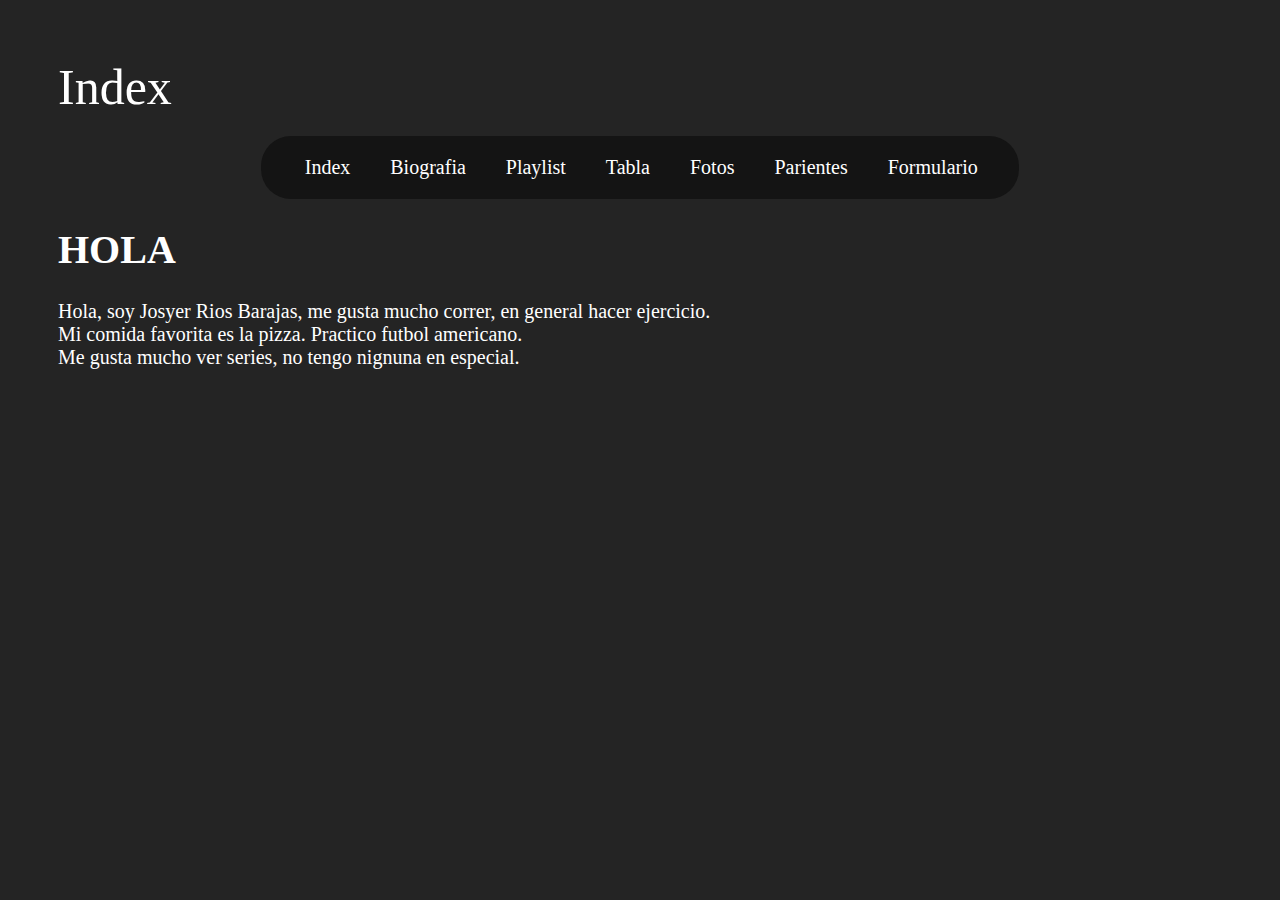
<file: index.html>
<!DOCTYPE html>
<html lang="en">
<head>
    <link rel="stylesheet" href="style.css">
    <meta charset="UTF-8">
    <meta name="viewport" content="width=device-width, initial-scale=1.0">
    <tittle>Index</tittle>
    </head>
    <body>
        <div class="links">
            <center>
                <ul>
                    <li><a href="index.html">Index</a></li>
                    <li><a href="biografia.html">Biografia</a></li>
                    <li><a href="music.html">Playlist</a></li>
                    <li><a href="tabla.html">Tabla</a></li>
                    <li><a href="fotos.html">Fotos</a></li>
                    <li><a href="Parientes.html">Parientes</a></li>
                    <li><a href="formulario.html">Formulario</a></li>
                </ul>
            </center>
        </div>
        <h1>HOLA</h1>
        <p>Hola, soy Josyer Rios Barajas, me gusta mucho correr, en general hacer ejercicio. <br>Mi comida favorita es la pizza.
            Practico futbol americano. <br> Me gusta mucho ver series, no tengo nignuna en especial.
        </p>
    </body>
</html>
</file>
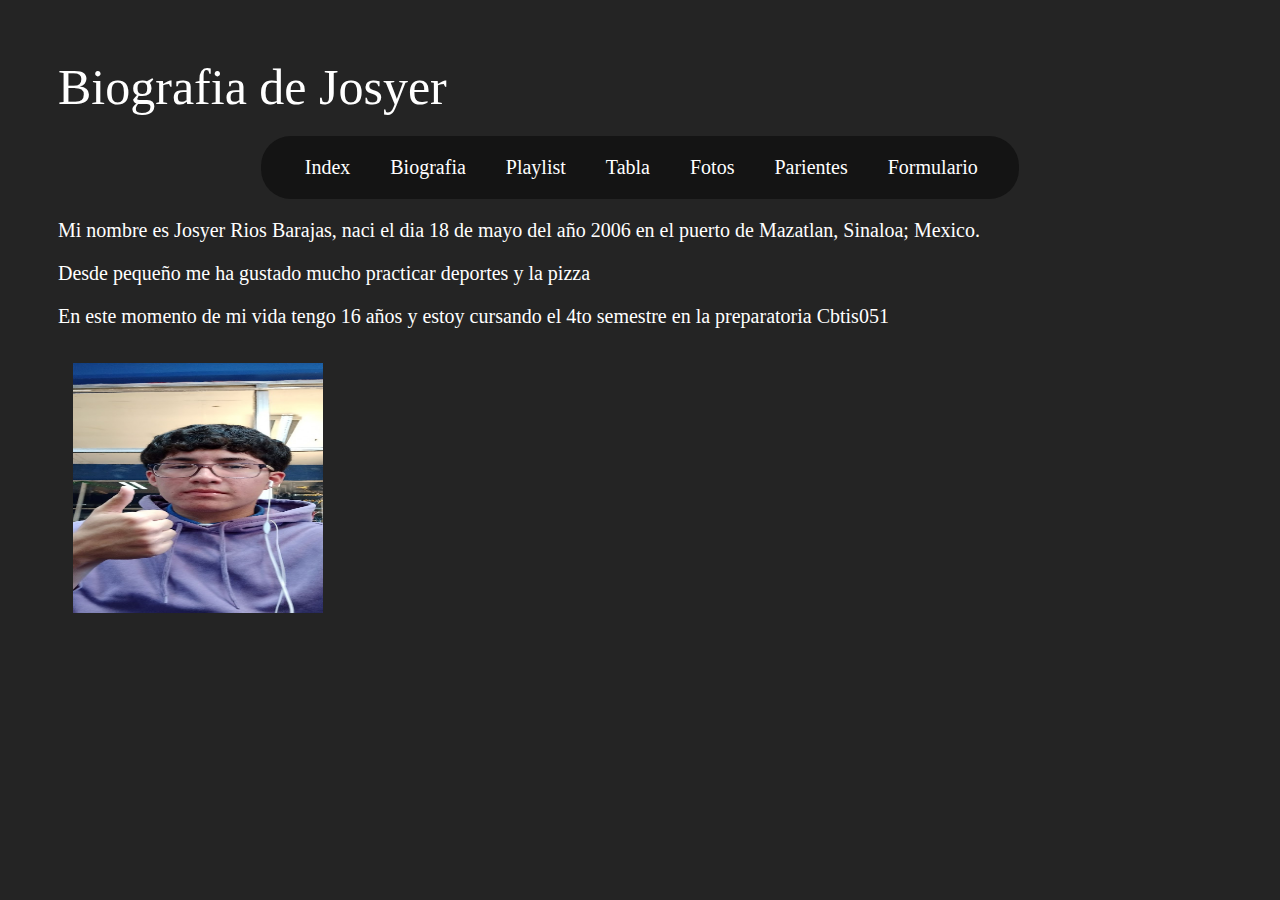
<file: biografia.html>
<!DOCTYPE html>
<html>
<head>
    <link rel="stylesheet" href="style.css">
    <meta charset="UTF-8">
    <meta name="viewport" content="width=device-width, initial-scale=1.0">
    <tittle>Biografia de Josyer</tittle>
</head>
<body>
    <div class="links">
            <center>
                <ul>
                    <li><a href="index.html">Index</a></li>
                    <li><a href="biografia.html">Biografia</a></li>
                    <li><a href="music.html">Playlist</a></li>
                    <li><a href="tabla.html">Tabla</a></li>
                    <li><a href="fotos.html">Fotos</a></li>
                    <li><a href="Parientes.html">Parientes</a></li>
                    <li><a href="formulario.html">Formulario</a></li>
                </ul>
            </center>
        </div>
    <p>Mi nombre es Josyer Rios Barajas, naci el dia 18 de mayo del año 2006 en el puerto de Mazatlan, Sinaloa; Mexico.</p>
    <p>Desde pequeño me ha gustado mucho practicar deportes y la pizza</p>
    <p>En este momento de mi vida tengo 16 años y estoy cursando el 4to semestre en la preparatoria Cbtis051</p>
    <img src="img/pendejin.jpg" class="fotomia">
</body>
</html>
</file>
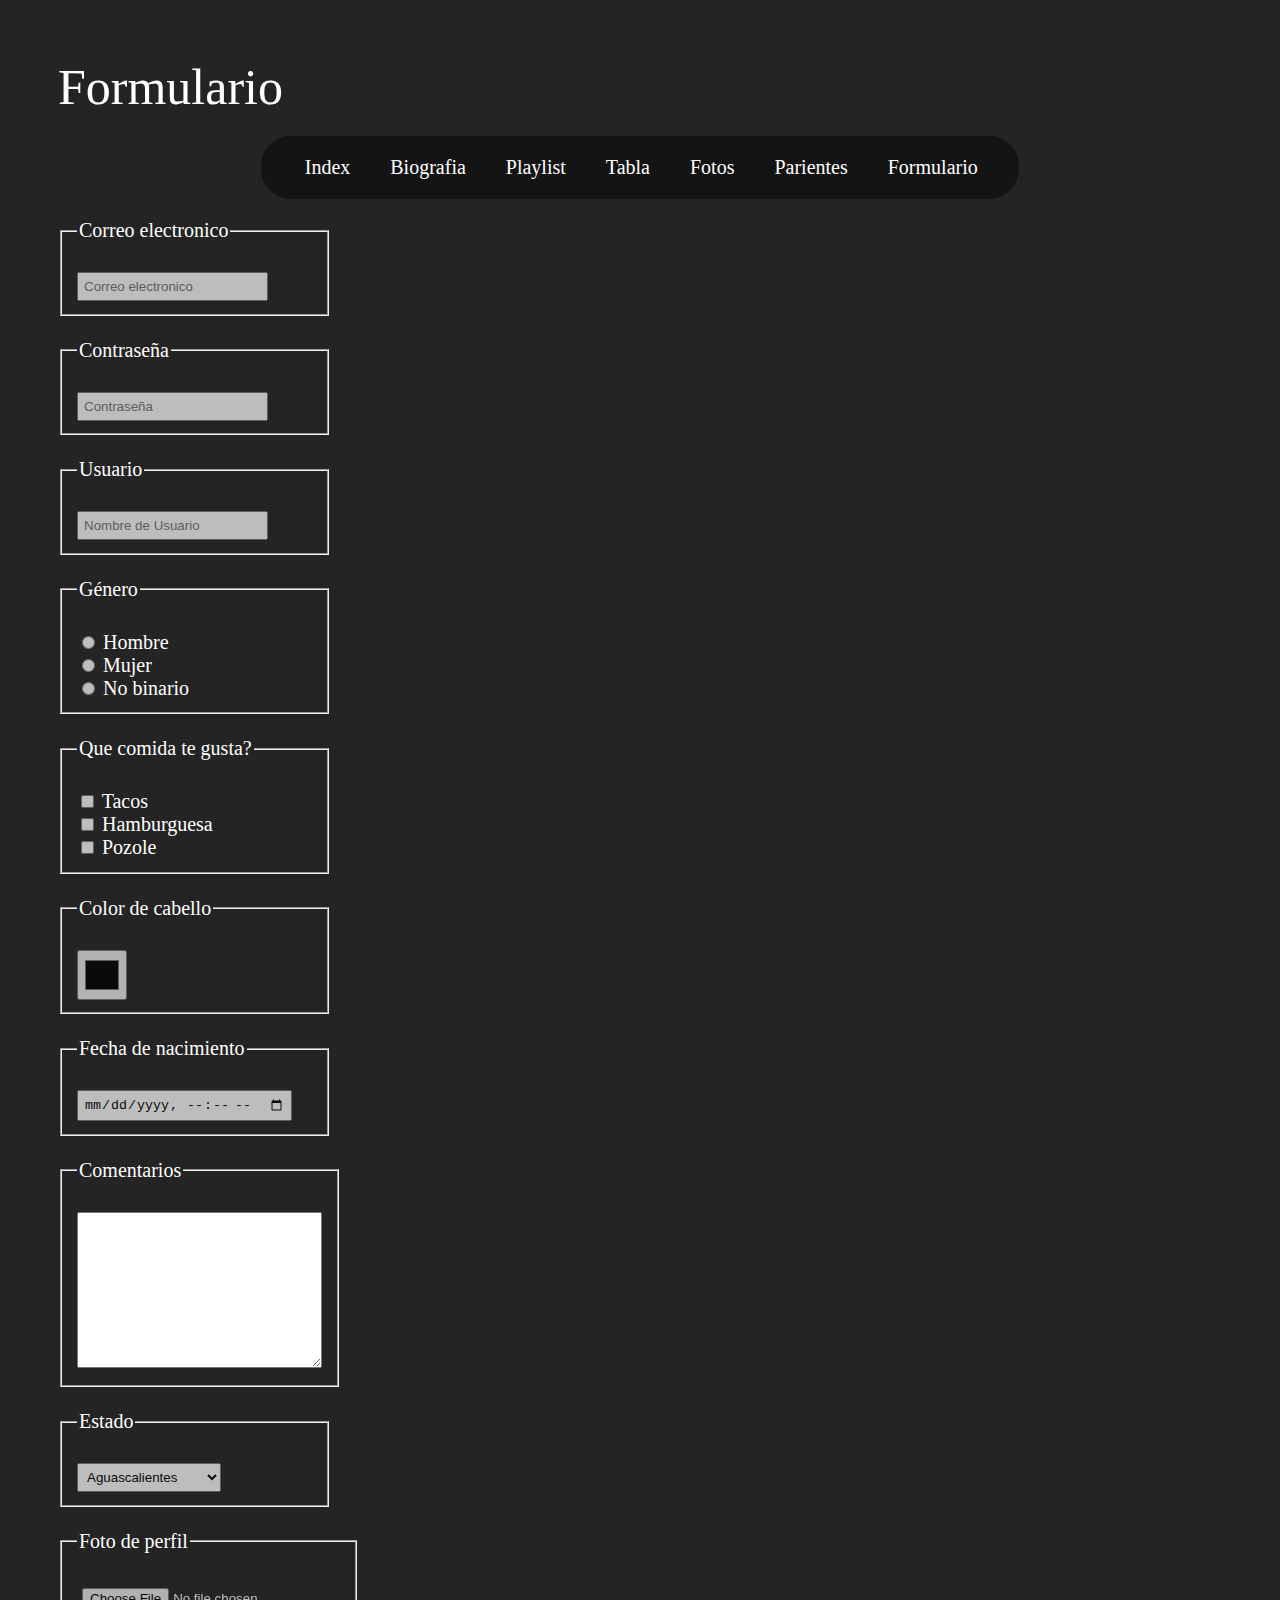
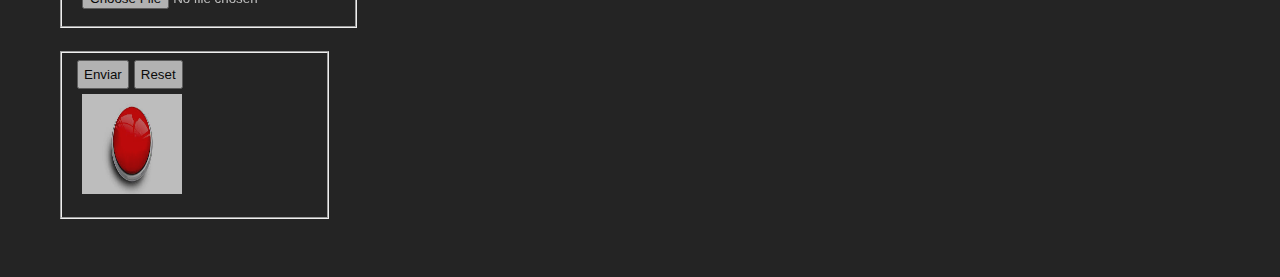
<file: formulario.html>
<!DOCTYPE html>
<html lang="en">
<head>
    <link rel="stylesheet" href="style_formulario.css">
    <meta charset="UTF-8">
    <meta name="viewport" content="width=device-width, initial-scale=1.0">
    <tittle>Formulario</tittle>
</head>
<body>
    <div class="links">
            <center>
                <ul>
                    <li><a href="index.html">Index</a></li>
                    <li><a href="biografia.html">Biografia</a></li>
                    <li><a href="music.html">Playlist</a></li>
                    <li><a href="tabla.html">Tabla</a></li>
                    <li><a href="fotos.html">Fotos</a></li>
                    <li><a href="Parientes.html">Parientes</a></li>
                    <li><a href="formulario.html">Formulario</a></li>
                </ul>
            </center>
        </div>
    <div class="formulario">
        <form action="mailto:21325050510245@cbtis051.edu.mx" method="post" enctype="text/plain">
        <fieldset>
            <legend>Correo electronico</legend> <br>
        <input type="email" placeholder="Correo electronico" name="email" class="correo" requerid value>
        </fieldset>
        <br>
        <fieldset>
            <legend>Contraseña</legend> <br>
        <input type="password" placeholder="Contraseña" name="password" class="contraseña" required value>
        </fieldset>
        <br>
        <fieldset>
            <legend>Usuario</legend> <br>
        <input type="text" placeholder="Nombre de Usuario" name="username" class="usuario" required value>
        </fieldset>
        <br>
        <fieldset>
        <legend>Género</legend> <br>
        <input type="radio" id="hombre" name="Genero_hombre" value="Hombre">
        <label for="hombre">Hombre</label>
        <br>
        <input type="radio" id="mujer" name="Genero_mujer" value="Mujer">
        <label for="mujer">Mujer</label>
        <br>
        <input type="radio" id="nobinario" name="Genero_nobinario" value="Nobinario">
        <label for="nobinario">No binario</label>
        </fieldset>
        <br>
        <fieldset>
        <legend>Que comida te gusta?</legend> <br>
        <input type="checkbox" id="tacos" name="Comida_tacos" value="Tacos">
        <label for="tacos">Tacos</label>
        <br>
        <input type="checkbox" id="hamburguesa" name="Comida_hamburguesa" value="Hamburguesa">
        <label for="hamburguesa">Hamburguesa</label>
        <br>
        <input type="checkbox" id="pozole" name="Comida_pozole" value="Pozole">
        <label for="pozole">Pozole</label>
        </fieldset>
        <br>
        <fieldset>
            <legend>Color de cabello</legend> <br>
        <input type="color" id="color" name="Color_cabello" value="Color">
        </fieldset> <br>
        <fieldset>
            <legend>Fecha de nacimiento</legend> <br>
        <input type="datetime-local" id="fecha" name="Fecha_nacimiento" value="Fecha">
        </fieldset> <br>
        <fieldset>
            <legend>Comentarios</legend> <br>
        <textarea name="Comentarios" id="comentarios" cols="28.9" rows="10"></textarea>
        </fieldset> <br>
        <fieldset>
            <legend>Estado</legend> <br>
            <select name="Estados" id="estados">
                <option value="Aguascalientes">Aguascalientes</option>
                <option value="Baja California">Baja California</option>
                <option value="Baja California Sur">Baja California Sur</option>
                <option value="Campeche">Campeche</option>
                <option value="Coahuila">Coahuila</option>
                <option value="Colima">Colima</option>
                <option value="Chiapas">Chiapas</option>
                <option value="Chiahuahua">Chihuahua</option>
                <option value="Durango">Durango</option>
                <option value="Distrito Federal">Distrito Federal</option>
                <option value="Guanajuato">Guanajuato</option>
                <option value="Guerrero">Guerrero</option>
                <option value="Hidalgo">Hidalgo</option>
                <option value="Jalisco">Jalisco</option>
                <option value="Mexico">México</option>
                <option value="Michoacan">Michoacán</option>
                <option value="Morelos">Morelos</option>
                <option value="Nayarit">Nayarit</option>
                <option value="Nuevo">Nuevo León</option>
                <option value="Oaxaca">Oaxaca</option>
                <option value="Puebla">Puebla</option>
                <option value="Querétaro">Querétaro</option>
                <option value="Quintana Roo">Quintana Roo</option>
                <option value="San Luis Potosí">San Luis Potosí</option>
                <option value="Sinaloa">Sinaloa</option>
                <option value="sonora">Sonora</option>
                <option value="Tabasco">Tabasco</option>
                <option value="Tamaulipas">Tamaulipas</option>
                <option value="Tlaxcala">Tlaxcala</option>
                <option value="Veracruz">Veracruz</option>
                <option value="Yucatán">Yucatán</option>
                <option value="Zacatecas">Zacatecas</option>
            </select>
        </fieldset> <br>
        <fieldset>
            <legend><label for="foto_perfil">Foto de perfil</label></legend> <br>
            <input type="file" id="foto_perfil" name="Foto_de_perfil" value="Foto_perfil">
        </fieldset>
        <br>
        <fieldset>
            <input type="submit" id="enviar" name="Boton_enviar" value="Enviar">
            <input type="reset" id="reset" name="Boton_reset" value="Reset"> <br>
            <input type="image" id="imagen" name="Boton_imagen" value="Imagen" src="img/fotos_formulario/boton.jpg">
        </fieldset>
        </form>
    </div> 
</body>
</html>
</file>
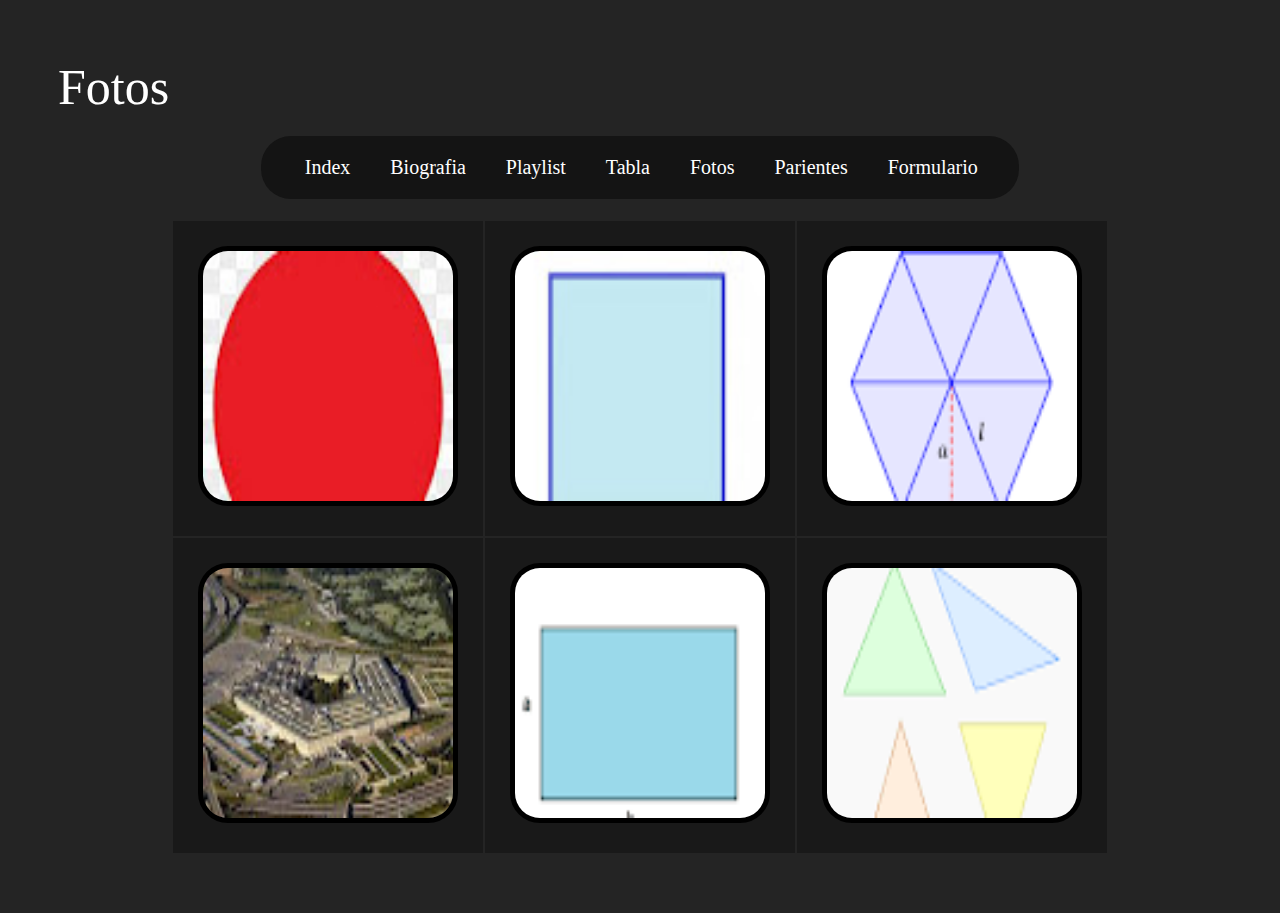
<file: fotos.html>
<!DOCTYPE html>
<html lang="en">
<head>
    <link rel="stylesheet" href="style.css">
    <meta charset="UTF-8">
    <meta name="viewport" content="width=device-width, initial-scale=1.0">
    <tittle>Fotos</tittle>
</head>
<body>
    <div class="links">
            <center>
                <ul>
                    <li><a href="index.html">Index</a></li>
                    <li><a href="biografia.html">Biografia</a></li>
                    <li><a href="music.html">Playlist</a></li>
                    <li><a href="tabla.html">Tabla</a></li>
                    <li><a href="fotos.html">Fotos</a></li>
                    <li><a href="Parientes.html">Parientes</a></li>
                    <li><a href="formulario.html">Formulario</a></li>
                </ul>
            </center>
        </div>
    <div>
        <table align="center">
            <tr>
                <td id="nada">
                    <a href="img/fotos/circulo.jpg."><img src="img/fotos/circulo.jpg"></a>
                </td>
                <td id="nada">
                    <a href="img/fotos/cuadrado.jpg"><img src="img/fotos/cuadrado.jpg"></a>
                </td>
                <td id="nada">
                    <a href="img/fotos/hexagono.png"><img src="img/fotos/hexagono.png"></a>
                </td>
            </tr>
            <tr>
                <td id="nada">
                    <a href="img/fotos/pentagono.jpg"><img src="img/fotos/pentagono.jpg"></a>
                </td>
                <td id="nada">
                    <a href="img/fotos/rectangulo.png"><img src="img/fotos/rectangulo.png"></a>
                </td>
                <td id="nada">
                    <a href="img/fotos/triangulo.png"><img src="img/fotos/triangulo.png"></a>
                </td>
            </tr>
        </table>
    </div>
</body>
</html>
</file>
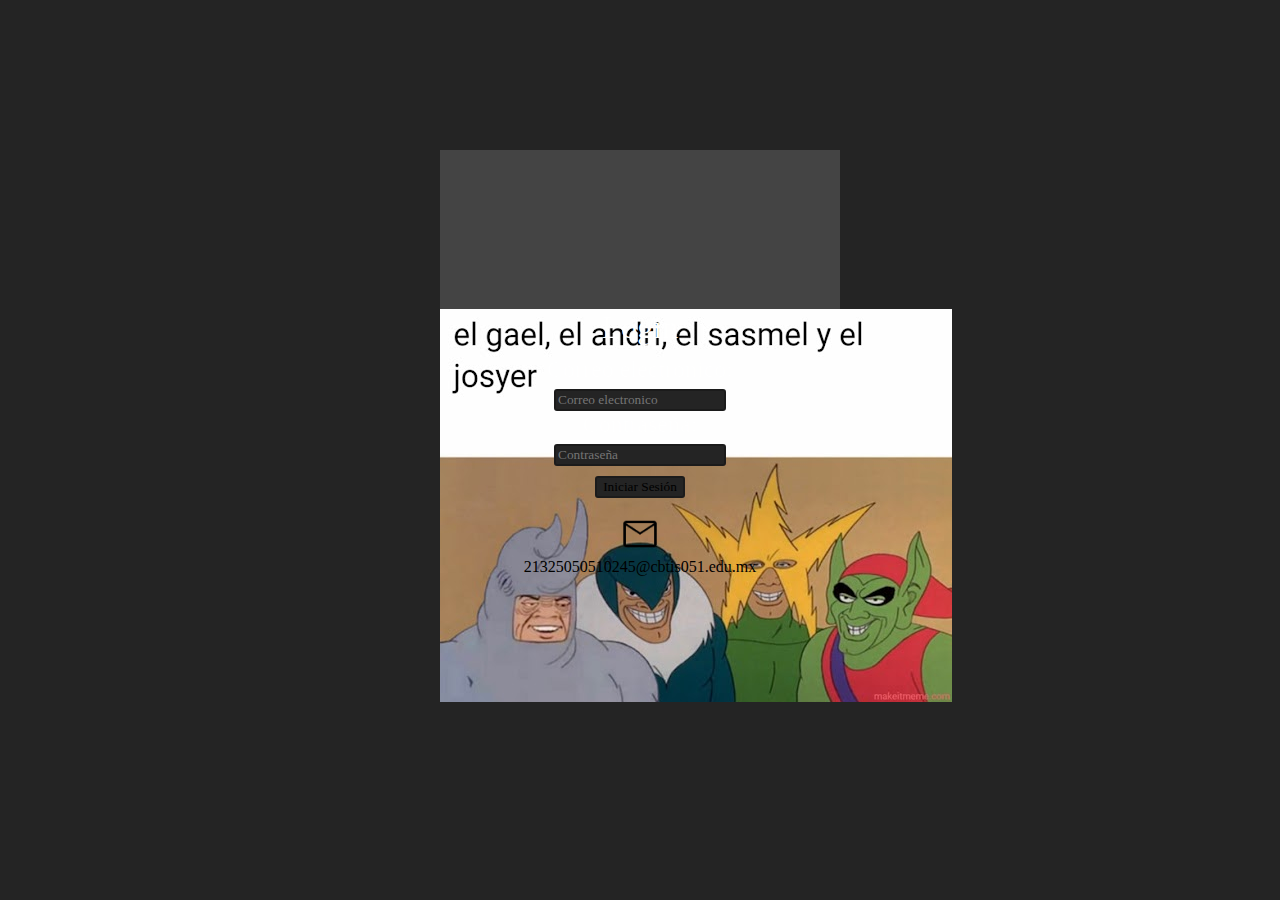
<file: login.html>
<!DOCTYPE html>
<html lang="en">
<head>
    <link rel="stylesheet" href="style_login.css">
    <meta charset="UTF-8">
    <meta name="viewport" content="width=device-width, initial-scale=1.0">
</head>
    <body>
        <center>
            <div class="cuerpo">
                <div class="logo">
                    <img src="img/fotos.login/logo.jpg">
                </div>
                <div class="titulo">
                    <tittle>Login</tittle>
                </div>
                <div class="panel1">
                    Correo electronico:
                    <br>
                    <input type="email" placeholder="Correo electronico" name="email" class="correo" required value>
                </div>
                <div class="panel2">
                    Contraseña:
                    <br>
                    <input type="password" placeholder="Contraseña" name="password" class="contraseña" required value>
                </div>
                <div class="boton">
                    <button class="boton_login">Iniciar Sesión</button>
                </div>
                <div class="redes">
                    <p><img class="gmail" src="img/fotos.login/gmail.png"><br> 21325050510245@cbtis051.edu.mx</p>
                </div>
            </div>
        </center>
    </body>
</html>
</file>
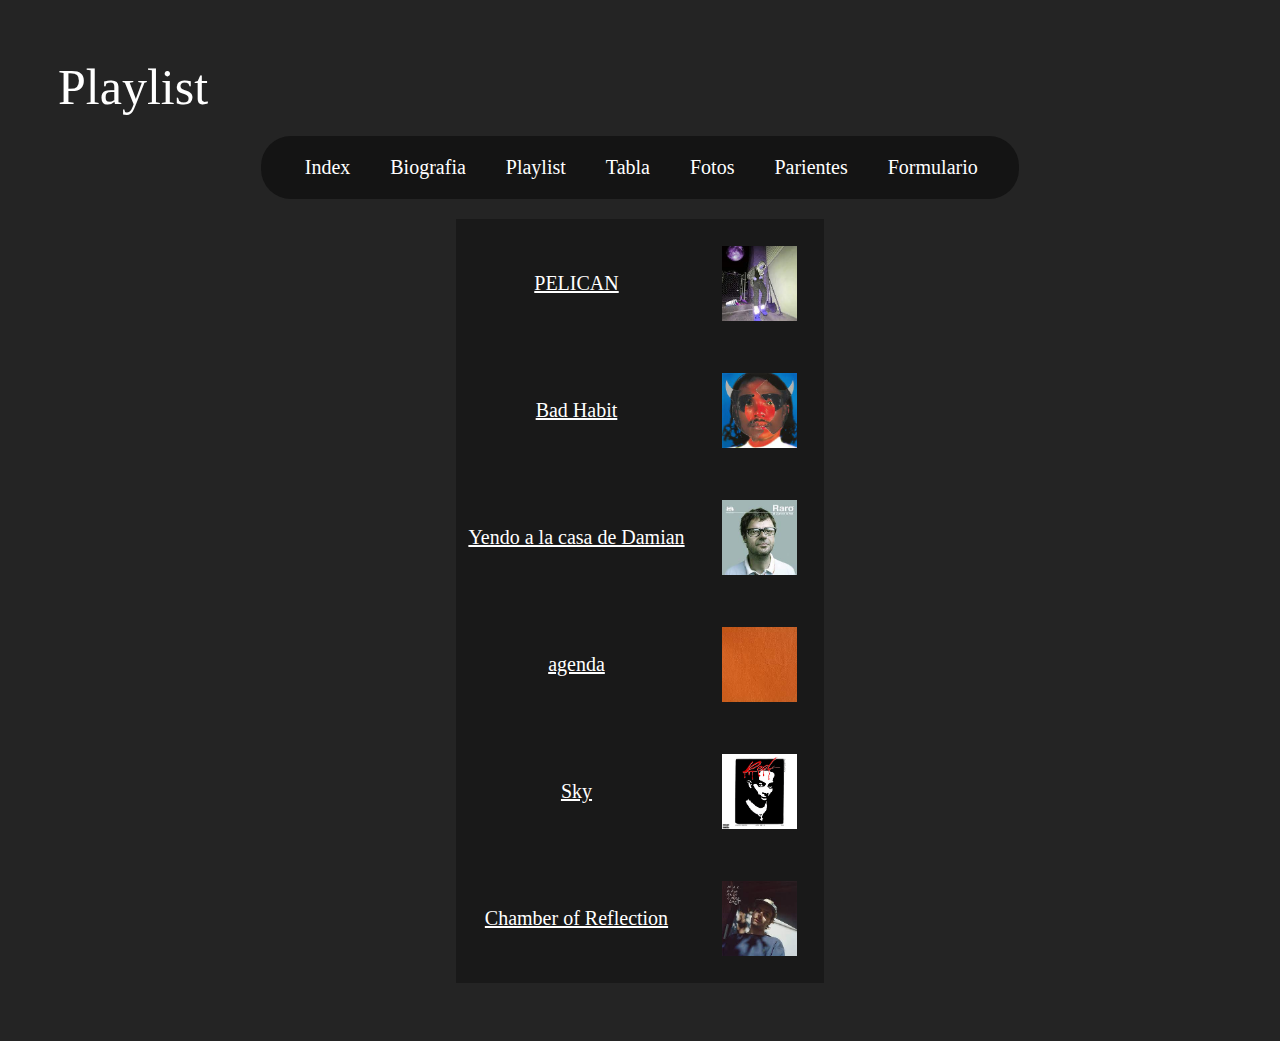
<file: music.html>
<!DOCTYPE html>
<html lang="en">
<head>
    <link rel="stylesheet" href="style.css">
    <meta charset="UTF-8">
    <meta name="viewport" content="width=device-width, initial-scale=1.0">
    <tittle>Playlist</tittle>
</head>
<body>
    <div class="links">
            <center>
                <ul>
                    <li><a href="index.html">Index</a></li>
                    <li><a href="biografia.html">Biografia</a></li>
                    <li><a href="music.html">Playlist</a></li>
                    <li><a href="tabla.html">Tabla</a></li>
                    <li><a href="fotos.html">Fotos</a></li>
                    <li><a href="Parientes.html">Parientes</a></li>
                    <li><a href="formulario.html">Formulario</a></li>
                </ul>
            </center>
        </div>
    <div class="lista_musica">
        <table class="tabla_musica" align="center">
            <tr class="fila">
                <td class="noborde"><a href="https://www.youtube.com/watch?v=PcjSnz_4Yh4">PELICAN</a></td>
                <td class="noborde"><a href="https://www.youtube.com/watch?v=PcjSnz_4Yh4"><img class="img_music" src="img/fotos_music/Pelican.jpg" alt=""></a></td>
            </tr>
            <tr class="fila">
                <td class="noborde"><a href="https://www.youtube.com/watch?v=VF-FGf_ZZiI">Bad Habit</a></td>
                <td class="noborde"><a href="https://www.youtube.com/watch?v=VF-FGf_ZZiI"><img class="img_music"  src="img/fotos_music/bad habit.jpg" alt=""></a></td>
            </tr>
            <tr class="fila">
                <td class="noborde"><a href="https://www.youtube.com/watch?v=K7XcO81TckU">Yendo a la casa de Damian</a></td>
                <td class="noborde"><a href="https://www.youtube.com/watch?v=K7XcO81TckU"><img class="img_music"  src="img/fotos_music/yendo a la casa de damian.jpg" alt=""></a></td>
            </tr>
            <tr class="fila">
                <td class="noborde"><a href="https://www.youtube.com/watch?v=ubG5ZVULt_k">agenda</a></td>
                <td class="noborde"><a href="https://www.youtube.com/watch?v=ubG5ZVULt_k"><img class="img_music"  src="img/fotos_music/agenda.jpg" alt=""></a></td>
            </tr>
            <tr class="fila">
                <td class="noborde"><a href="https://www.youtube.com/watch?v=KnumAWWWgUE">Sky</a></td>
                <td class="noborde"><a href="https://www.youtube.com/watch?v=KnumAWWWgUE"><img class="img_music"  src="img/fotos_music/sky.png" alt=""></a></td>
            </tr>
            <tr class="fila">
                <td class="noborde"><a href="https://www.youtube.com/watch?v=pQsF3pzOc54">Chamber of Reflection</a></td>
                <td class="noborde"><a href="https://www.youtube.com/watch?v=pQsF3pzOc54"><img class="img_music"  src="img/fotos_music/chamber of reflection.jpg" alt=""></a></td>
            </tr>
        </table>
    </div>
</body>
</html>
</file>
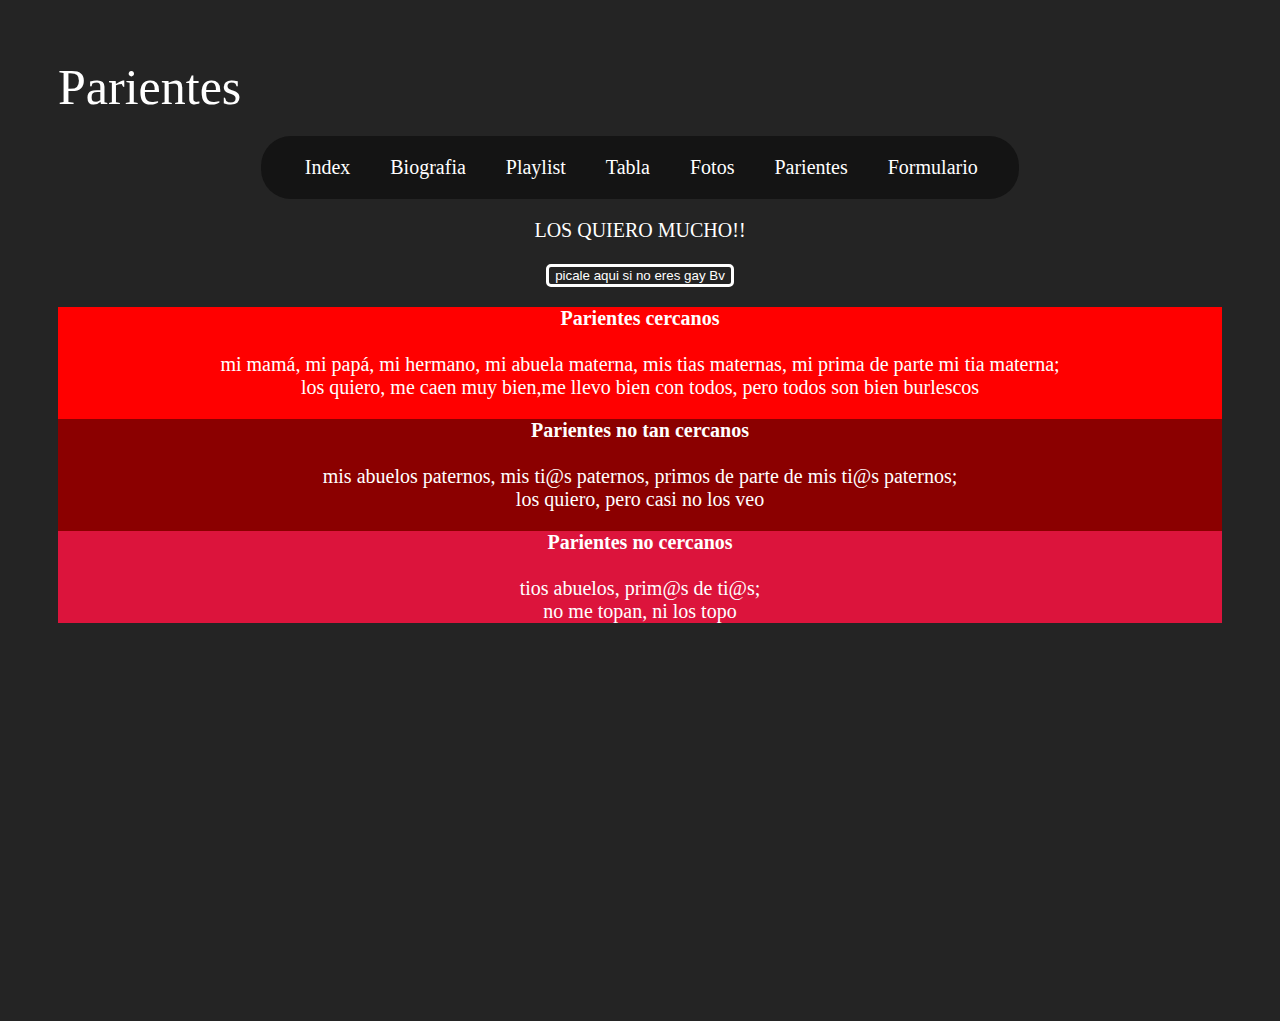
<file: Parientes.html>
<!DOCTYPE html>
<html lang="en">
<head>
    <link rel="stylesheet" href="style.css">
    <meta charset="UTF-8">
    <meta name="viewport" content="width=device-width, initial-scale=1.0">
    <tittle>Parientes</tittle>
</head>
<body>
    <center>
        <div class="links">
            <center>
                <ul>
                    <li><a href="index.html">Index</a></li>
                    <li><a href="biografia.html">Biografia</a></li>
                    <li><a href="music.html">Playlist</a></li>
                    <li><a href="tabla.html">Tabla</a></li>
                    <li><a href="fotos.html">Fotos</a></li>
                    <li><a href="Parientes.html">Parientes</a></li>
                    <li><a href="formulario.html">Formulario</a></li>
                </ul>
            </center>
        </div>
        <p id="demo">LOS QUIERO MUCHO!!</p>
        
        <script>
        function myFunction() {
          document.getElementById("demo").style.fontSize = "100px"; 
          document.getElementById("demo").style.color = "white";
          document.getElementById("demo").style.backgroundColor = "rgb(36,36,36)";
        
        
        }
        </script>
        
        <button type="button" onclick="myFunction()">picale aqui si no eres gay Bv</button>
        </center>
    <div class="parientes_cercanos">
        <p>
            <strong>Parientes cercanos</strong><br>
            <br>
            mi mamá, 
            mi papá, 
            mi hermano, 
            mi abuela materna, 
            mis tias maternas, 
            mi prima de parte mi tia materna; <br>
            los quiero, me caen muy bien,me llevo bien con todos, pero todos son bien burlescos
        </p>
        <div class="parientes_no_tan_cercanos">
            <p>
                <strong>Parientes no tan cercanos</strong><br>
                <br>
                mis abuelos paternos, 
                mis ti@s paternos, 
                primos de parte de mis ti@s paternos; <br>
                los quiero, pero casi no los veo
            </p>
            <div class="parientes_no_cercanos">
                <p>
                <strong>Parientes no cercanos</strong><br>
                    <br>
                    tios abuelos, 
                    prim@s de ti@s; <br>
                    no me topan, ni los topo
                </p>
            </div>
        </div>
    </div>
    <div class="iframe">
        <center><iframe width="560" height="315" src="https://www.youtube.com/embed/PcjSnz_4Yh4" title="YouTube video player" frameborder="0" allow="accelerometer; autoplay; clipboard-write; encrypted-media; gyroscope; picture-in-picture; web-share" allowfullscreen></iframe></center>
    </div>
</body>
</html>
</file>
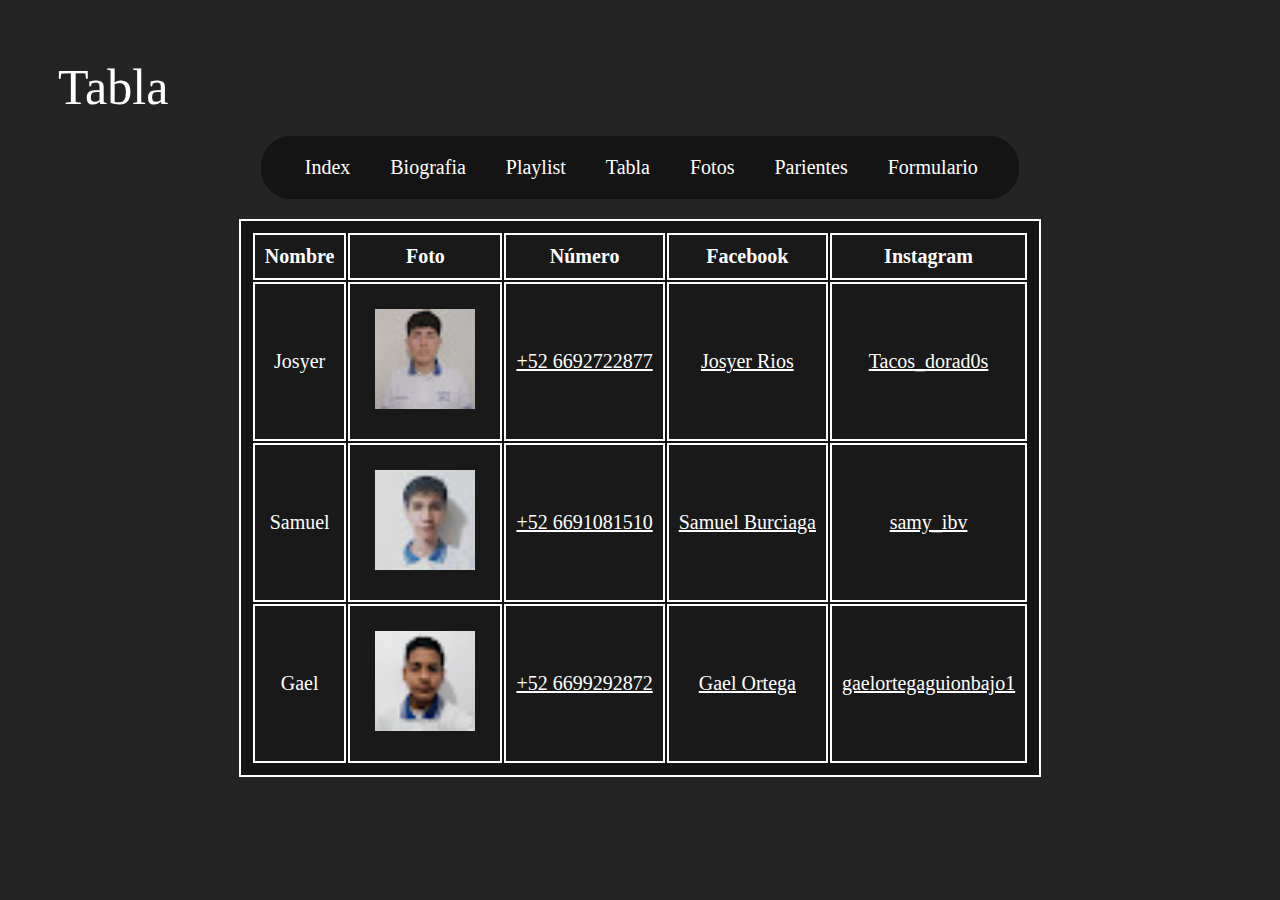
<file: tabla.html>
<!DOCTYPE html>
<html>
<head>
    <link rel="stylesheet" href="style.css">
    <meta charset="UTF-8">
    <meta name="viewport" content="width=device-width, initial-scale=1.0">
    <tittle>Tabla</tittle>
</head>
<body>
    <div class="links">
            <center>
                <ul>
                    <li><a href="index.html">Index</a></li>
                    <li><a href="biografia.html">Biografia</a></li>
                    <li><a href="music.html">Playlist</a></li>
                    <li><a href="tabla.html">Tabla</a></li>
                    <li><a href="fotos.html">Fotos</a></li>
                    <li><a href="Parientes.html">Parientes</a></li>
                    <li><a href="formulario.html">Formulario</a></li>
                </ul>
            </center>
        </div>
    <center>
        <table class="tabla">
            <tr>
                <th>Nombre</th>
                <th>Foto</th>
                <th>Número</th>
                <th>Facebook</th>
                <th>Instagram</th>
            </tr>
            <tr>
                <td>Josyer</td>
                <td><img src="img/tabla_fotos/josyer.jpg" class="fototabla"></td>
                <td><a href="https://wa.me/526692722877?textHola,%20we.%20Tengo%20calor" target="blank">+52 6692722877</a></td>
                <td><a href="https://www.facebook.com/josyer.rios?mibextid=ZbWKwL" target="blank">Josyer Rios</a></td>
                <td><a href="https://instagram.com/tacos_dorad0s?igshid=NmQ2ZmYxZjA=" target="blank">Tacos_dorad0s</a></td>
            </tr>
            <tr>
                <td>Samuel</td>
                <td><img src="img/tabla_fotos/samuel.jpg" class="fototabla"></td>
                <td><a href="https://wa.me/526692722877?textHola,%20we.%20Tengo%20calor" target="blank">+52 6691081510</a></td>
                <td><a href="https://www.facebook.com/samuelisaac.burciagaviera.9?mibextid=ZbWKwL" target="blank">Samuel Burciaga</a></td>
                <td><a href="https://instagram.com/samy_ibv?igshid=NTdlMDg3MTY=" target="blank">samy_ibv</a></td>
            </tr>
            <tr>
                <td>Gael</td>
                <td><img src="img/tabla_fotos/gael.png" class="fototabla"></td>
                <td><a href="https://wa.me/526692722877?textHola,%20we.%20Tengo%20calor" target="blank">+52 6699292872</a></td>
                <td><a href="https://www.facebook.com/bodoque.sad.1?mibextid=ZbWKwL" target="blank">Gael Ortega</a></td>
                <td><a href="https://instagram.com/gaelortguionbajo1?igshid=NTdlMDg3MTY=" target="blank">gaelortegaguionbajo1</a></td>
            </tr>
        </table>
    </center>
</body>
</html>
</file>
<file: style.css>
html {
    background-color: rgb(36, 36, 36);
}

body {
    align-items: center;
    padding: 50px;
    align-content: center;
    font-family: Georgia, 'Times New Roman', Times, serif;
    color: white;
    font-size: 20px;
}

.bodyindex {
    align-items: center;
    padding: 10px;
    align-content: center;
    font-family: Georgia, 'Times New Roman', Times, serif;
    color: white;
    font-size: 20px;
}

tittle {
    font-size: 50px;
    font-family: Georgia, 'Times New Roman', Times, serif;
}

#HOLA {
    font-size: 30px;
}

img {
    width: 250px;
    height: 250px;
    border: 5px solid black;
    border-radius: 30px;
    margin: 15px;
}

img:hover {
    border-color: red;
}

.links, a {
    font-size: 20px;
    color: white;
    font-family: Georgia, 'Times New Roman', Times, serif;
}

.fototabla {
    height: 100px;
    width: 100px;
    border: 0;
    border-radius: 0;
}

.tabla, th, td {
    border: 2px solid white;
    text-align: center;
    padding: 10px;
    margin: auto;
}

.tabla {
    background-color: rgb(20, 20, 20);
}

th, td {
    background-color: rgb(25, 25, 25);
}

#nada {
    border: 0;
}

ul {
    list-style-type: none;
    overflow: hidden;
    background-color: rgb(20, 20, 20);
    justify-content: center;
    width: 755px;
    border-radius: 30px;
    display: flex;
    padding-left: 2.5px;
}

li {
    float: center;
}

li a {
    display: block;
    color: white;
    text-align: center;
    padding: 20px;
    text-decoration: none;
}

li a:hover {
    background-color: rgb(50, 50, 50)
}

.fotomia {
    border: 0;
    border-radius: 0;
    height: 200;
    width: 200;
}

.img_music {
    border: 0;
    width: 75px;
    height: 75px;
    float: right;
}

.noborde {
    border: 0 solid rgb(30, 30, 30);
}

td {
    text-align: center;
}

.parientes_cercanos {
    background-color: red;
    text-align: center;
}

.parientes_no_tan_cercanos {
    background-color: darkred;
}

.parientes_no_cercanos {
    background-color: crimson;
}

button {
    border: 3px solid white;
    border-radius: 5px;
    background-color: rgb(36, 36, 36);
    color: white;
}

button:hover {
    border: 3px solid black;
    border-radius: 5px;
    background-color: white;
    color: black;
}

.fila {
    background-color: rgb(25, 25, 25);
    border: 2px solid rgb(30, 30, 30);
}

.img_music {
    border: 0;
    border-radius: 0;
}

.tabla_musica {
    background-color: rgb(25, 25, 25);
}
</file>
<file: style_formulario.css>
html {
    background-color: rgb(36, 36, 36);
}

tittle {
    font-size: 50px;
    font-family: Georgia, 'Times New Roman', Times, serif;
    text-align: center;
}

body {
    align-items: center;
    padding: 50px;
    align-content: center;
    font-family: Georgia, 'Times New Roman', Times, serif;
    color: white;
    font-size: 20px;
}

input, select {
    padding: 5px;
    opacity: .7;
}

input:hover, select:hover {
    opacity: 1;
}

fieldset {
    width: 235px;
}

#color {
    width: 50px;
    height: 50px;
}

ul {
    list-style-type: none;
    overflow: hidden;
    background-color: rgb(20, 20, 20);
    justify-content: center;
    width: 755px;
    border-radius: 30px;
    display: flex;
    padding-left: 2.5px;
}

li {
    float: center;
}

li a {
    display: block;
    color: white;
    text-align: center;
    padding: 20px;
    text-decoration: none;
}

li a:hover {
    background-color: rgb(50, 50, 50)
}

#imagen {
    width: 100px;
    height: 100px;
}
</file>
<file: style_login.css>
html {
    background-color: rgb(36, 36, 36);
}

body {
    align-items: center;
}

.titulo {
    color: white;
    font-size: xx-large;
    font-family: Georgia, 'Times New Roman', Times, serif;
    padding-bottom: 10px;
}

.panel1, .panel2 {
    color: white;
    font-size: x-large;
    font-family: Georgia, 'Times New Roman', Times, serif;
}

.correo, .contraseña {
    background-color: rgb(36, 36, 36);
    border: 2px solid rgb(27, 27, 27);
    border-radius: 3px;
    font-family: Georgia, 'Times New Roman', Times, serif;
}

.boton_login {
    margin-top: 10px;
    background-color: rgb(36, 36, 36);
    border: 2px solid rgb(27, 27, 27);
    border-radius: 3px;
    font-family: Georgia, 'Times New Roman', Times, serif;
}

.boton_login:hover {
    margin-top: 10px;
    background-color: rgb(214, 214, 214);
    border: 2px solid rgb(27, 27, 27);
}

.redes {
    font-family: Georgia, 'Times New Roman', Times, serif;
}

.cuerpo {
    align-items: center;
    align-content: center;
    text-align: center;
    max-width: 400px;
    height: 400px;
    padding-top: 100px;
    margin-top: 150px;
    background-color: rgba(100, 100, 100, .5);
}

.gmail {
    position: static;
    height: 40px;
}

.logo {
    height: 0px;
}
</file>
